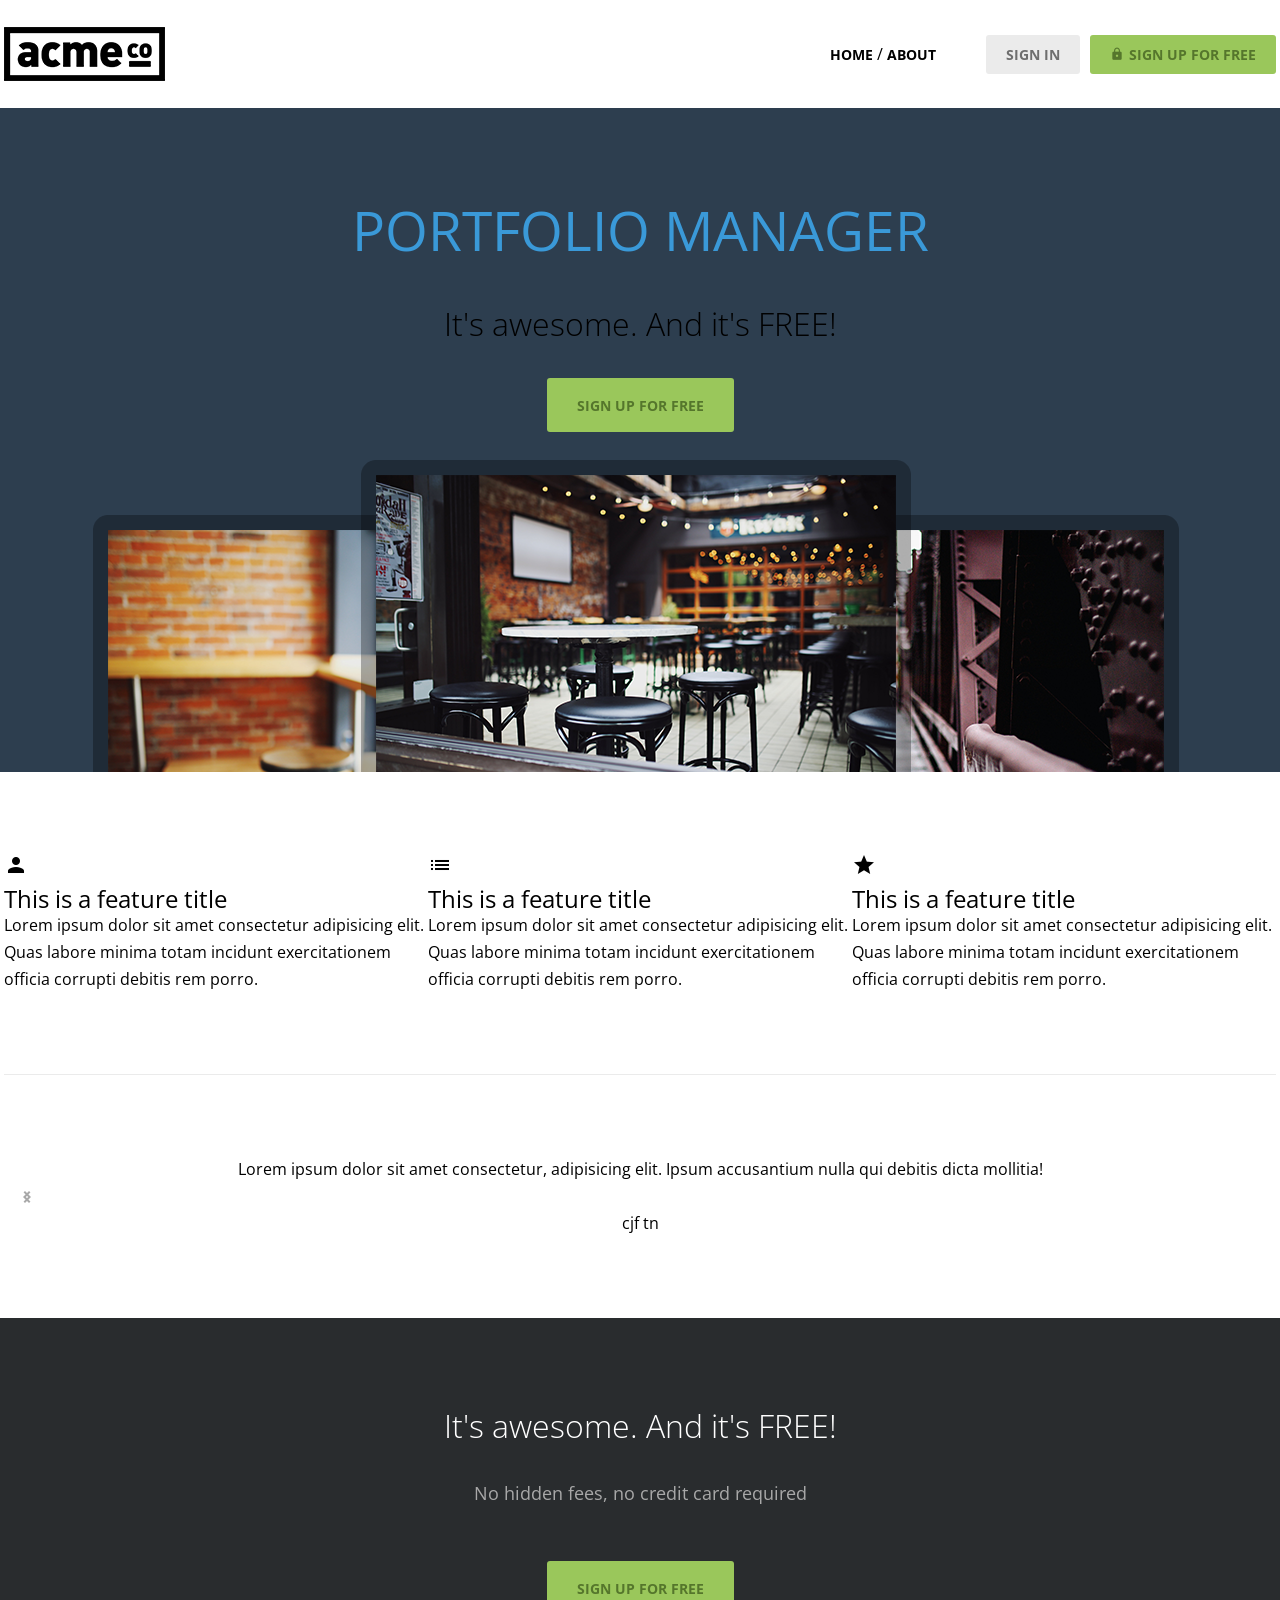
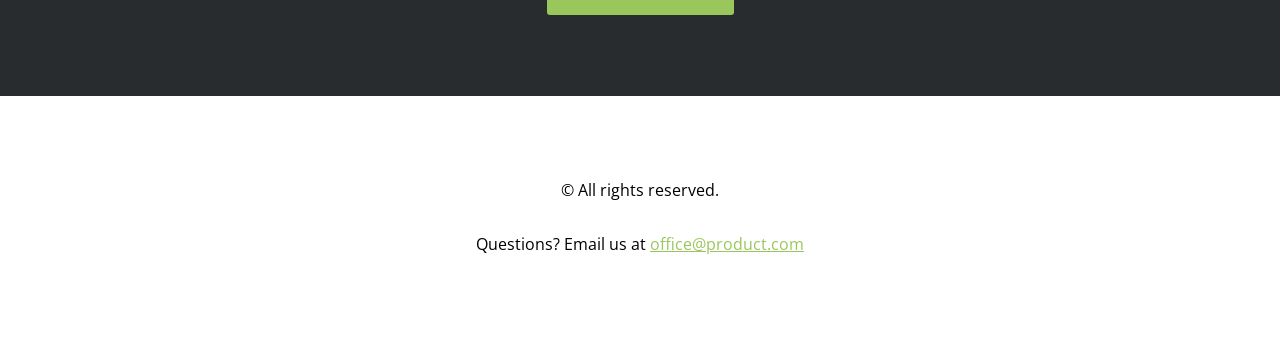
<file: index.html>
<!doctype html>
<html lang="en">
  <head>
    <meta charset="UTF-8" />
    <meta name="viewport" content="width=device-width, initial-scale=1.0" />
    <title>ACME</title>
    <link rel="stylesheet" href="css/common.css" />
    <!-- ! common 내에 연결해두었으니 여기서 따로 추가해서 적을 필요가 없다!  -->
    <link rel="preconnect" href="https://fonts.googleapis.com" />
    <link rel="preconnect" href="https://fonts.gstatic.com" crossorigin />
    <link
      href="https://fonts.googleapis.com/css2?family=Bentham&family=Libre+Baskerville:ital@1&family=Open+Sans:ital,wght@0,300..800;1,300..800&family=PT+Serif&display=swap"
      rel="stylesheet"
    />
    <link href="https://fonts.googleapis.com/icon?family=Material+Icons" rel="stylesheet" />
  </head>

  <body>
    <header>
      <div class="container d-flex justify-content-between align-items-center">
        <h1 class="logo">
          <a href="index.html">
            <img src="images/logo.png" alt="logo" />
            <span class="hidden">ACME</span>
          </a>
        </h1>
        <nav>
          <ul class="d-flex align-items-center">
            <li>
              <a href="" class="text-nav">home</a>
              /
              <a href="" class="text-nav">about</a>
            </li>
            <li>
              <a href="#" class="btn btn-secondary">Sign in</a>
            </li>
            <li>
              <a href="#" class="btn btn-primary"
                ><span class="material-icons">lock</span>sign up for free</a
              >
            </li>
          </ul>
        </nav>
      </div>
    </header>
    <main>
      <section class="hero inner-top-pd">
        <div class="container d-flex flex-column align-items-center g-1">
          <h2 class="text-heading-xl">Portfolio Manager</h2>
          <h3 class="text-body-l">It's awesome. And it's FREE!</h3>
          <a href="#" class="btn btn-primary big">sign up for free</a>
          <img src="images/Hero Image.png" alt="히어로 배너 이미지" />
        </div>
      </section>
      <section class="features container inner-pd">
        <h2 class="hidden">Features</h2>
        <ul class="d-flex justify-content-between">
          <li>
            <div class="icon">
              <span class="material-icons">person</span>
            </div>
            <h3 class="text-heading-s">This is a feature title</h3>
            <p>
              Lorem ipsum dolor sit amet consectetur adipisicing elit. Quas labore minima totam
              incidunt exercitationem officia corrupti debitis rem porro.
            </p>
          </li>
          <li>
            <div class="icon">
              <span class="material-icons">list</span>
            </div>
            <h3 class="text-heading-s">This is a feature title</h3>
            <p>
              Lorem ipsum dolor sit amet consectetur adipisicing elit. Quas labore minima totam
              incidunt exercitationem officia corrupti debitis rem porro.
            </p>
          </li>
          <li>
            <div class="icon">
              <span class="material-icons">star</span>
            </div>
            <h3 class="text-heading-s">This is a feature title</h3>
            <p>
              Lorem ipsum dolor sit amet consectetur adipisicing elit. Quas labore minima totam
              incidunt exercitationem officia corrupti debitis rem porro.
            </p>
          </li>
        </ul>
      </section>
      <hr class="container" />
      <!-- hr에도 class를 줄 수 있다! -->
      <section class="testimonial sliderwrapper container inner-pd">
        <h2 class="hidden">testimonial</h2>
        <ul class="slidecontainer">
          <li>
            <blockquote>
              <p>
                Lorem ipsum dolor sit amet consectetur, adipisicing elit. Ipsum accusantium nulla
                qui debitis dicta mollitia!
              </p>
            </blockquote>
            <small>cjf tn</small>
          </li>
          <li>
            <blockquote>
              <p>
                Lorem ipsum dolor sit amet consectetur, adipisicing elit. Ipsum accusantium nulla
                qui debitis dicta mollitia!
              </p>
            </blockquote>
            <small>dud gml</small>
          </li>
          <li>
            <blockquote>
              <p>
                Lorem ipsum dolor sit amet consectetur, adipisicing elit. Ipsum accusantium nulla
                qui debitis dicta mollitia!
              </p>
            </blockquote>
            <small>rlf ehd</small>
          </li>
        </ul>
        <button type="button" class="button prev">
          <span class="material-icons">chevron_left</span>
        </button>
        <button type="button" class="button next">
          <span class="material-icons">chevron_right</span>
        </button>
      </section>
      <section class="cta inner-pd d-flex flex-column align-items-center g-2">
        <div class="content d-flex flex-column g-1">
          <h3 class="text-body-l">It's awesome. And it's FREE!</h3>
          <p class="text-body-m-plus">No hidden fees, no credit card required</p>
        </div>
        <a href="#" class="btn btn-primary big">sign up for free</a>
      </section>
    </main>
    <footer class="inner-pd d-flex flex-column align-items-center g-1">
      <p>&copy; All rights reserved.</p>
      <p>Questions? Email us at <a href="#" class="text-link">office@product.com</a></p>
    </footer>
  </body>
</html>
</file>
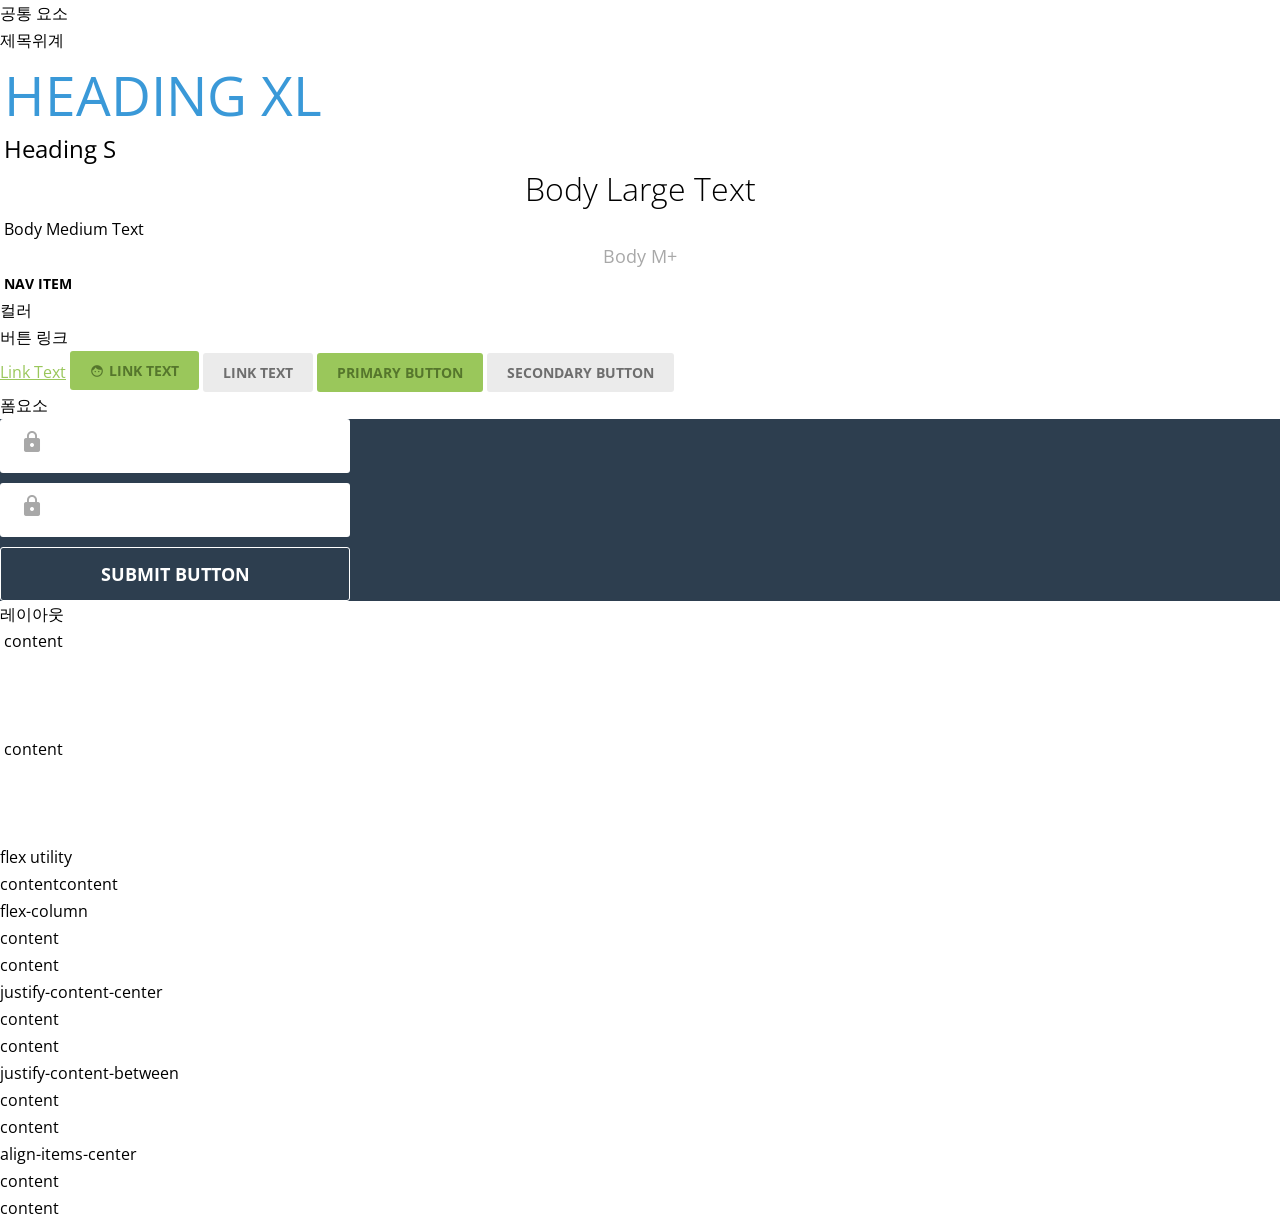
<file: common.html>
<!DOCTYPE html>
<html lang="en">
<head>
  <meta charset="UTF-8">
  <meta name="viewport" content="width=device-width, initial-scale=1.0">
  <title>ACME</title>
  <link rel="stylesheet" href="css/common.css"> <!-- ! common 내에 연결해두었으니 여기서 따로 추가해서 적을 필요가 없다!  -->
  <link rel="preconnect" href="https://fonts.googleapis.com">
<link rel="preconnect" href="https://fonts.gstatic.com" crossorigin>
<link href="https://fonts.googleapis.com/css2?family=Bentham&family=Libre+Baskerville:ital@1&family=Open+Sans:ital,wght@0,300..800;1,300..800&family=PT+Serif&display=swap" rel="stylesheet">

<link href="https://fonts.googleapis.com/icon?family=Material+Icons"
      rel="stylesheet">
</head>
<body>
  <h1>공통 요소</h1>
  <h2>제목위계</h2>

  <!-- Typography System -->

<div class="container">
  <!-- Heading -->
  <h1 class="text-heading-xl">Heading XL</h1>
  <h2 class="text-heading-s">Heading S</h2>

  <!-- Body -->
  <p class="text-body-l">Body Large Text</p>
  <p class="text-body-m">Body Medium Text</p>
  <p class="text-body-m-plus">Body M+</p>

  <!-- Navigation -->
  <nav>
    <ul>
      <li><a href="#" class="text-nav">Nav Item</a></li>
    </ul>
  </nav>
</div>

  <h2>컬러</h2>
  <h2>버튼 링크</h2>

<!-- Link -->
<a href="#" class="text-link">Link Text</a>
<a href="#" class="btn btn-primary"><span class="material-icons">face</span>Link Text</a>
<a href="#" class="btn btn-secondary">Link Text</a>


<!-- Button -->
<button class="btn btn-primary">Primary Button</button>
<button class="btn btn-secondary">Secondary Button</button>


  <h2>폼요소</h2>
 <div class="hero">
    <form action="">
      <div class="field">
        <label for="useremail">
          <span class="material-icons">lock</span>
        </label>
        <input type="text" id="useremail">
      </div>
      <div class="field">
        <label for="useremail">
          <span class="material-icons">lock</span>
        </label>
        <input type="text" id="useremail">
      </div>
      <button type="submit">Submit button</button>
    </form>
  </div>

  <h2>레이아웃</h2>
  <div class="container">
    content
  </div>
  <div class="container inner-pd" >
    content
  </div>
  <h3>flex utility</h3>
  <div class="d-flex">
    <div>content</div>
    <div>content</div>
  </div>
  <h3>flex-column</h3>
  <div class="flex-column">
    <div>content</div>
    <div>content</div>
  </div>
  <h3>justify-content-center</h3>
  <div class="justify-content-center">
    <div>content</div>
    <div>content</div>
  </div>
  <h3>justify-content-between</h3>
  <div class="justify-content-between">
    <div>content</div>
    <div>content</div>
  </div>
  <h3>align-items-center</h3>
  <div class="align-items-center">
    <div>content</div>
    <div>content</div>
  </div>


</body>
</html>
</file>
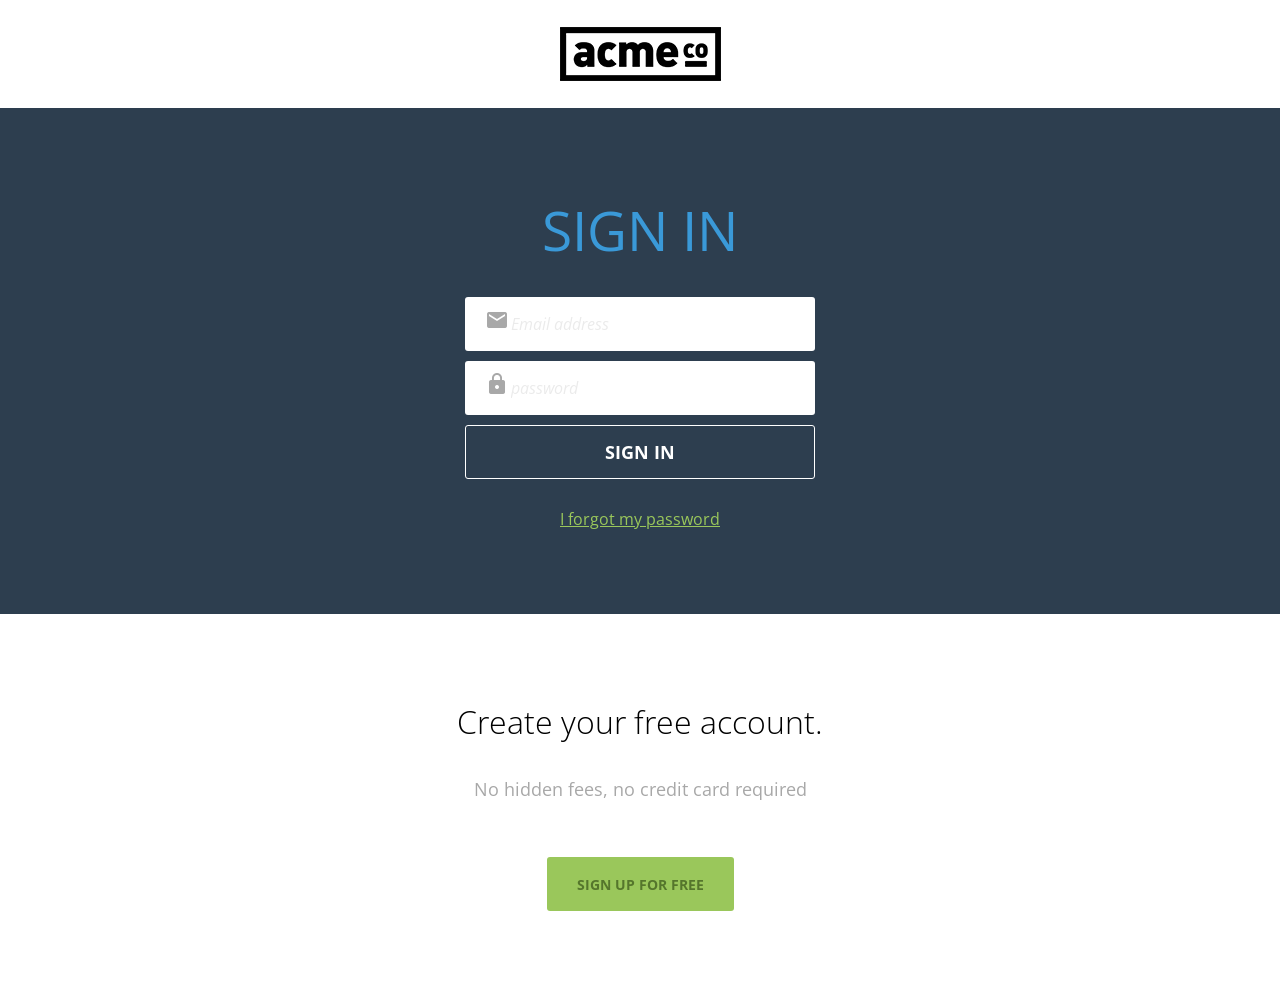
<file: signin.html>
<!doctype html>
<html lang="en">
  <head>
    <meta charset="UTF-8" />
    <meta name="viewport" content="width=device-width, initial-scale=1.0" />
    <title>Signin - ACME</title>
    <link rel="preconnect" href="https://fonts.googleapis.com" />
    <link rel="preconnect" href="https://fonts.gstatic.com" crossorigin />
    <link
      href="https://fonts.googleapis.com/css2?family=Open+Sans:ital,wght@0,300..800;1,300..800&display=swap"
      rel="stylesheet"
    />
    <link href="https://fonts.googleapis.com/icon?family=Material+Icons" rel="stylesheet" />
    <link rel="stylesheet" href="css/common.css" />
    <link rel="stylesheet" href="css/sign.css" />
  </head>

  <body>
    <header>
      <div class="container d-flex justify-content-center align-items-center">
        <h1 class="logo">
          <a href="index.html">
            <img src="images/logo.png" alt="acme logo" />
            <span class="hidden">ACME</span>
          </a>
        </h1>
      </div>
    </header>
    <main>
      <section class="hero inner-pd">
        <div class="container d-flex flex-column align-items-center g-1">
          <h2 class="text-heading-xl">Sign in</h2>
          <form action="">
            <div class="field">
              <label for="useremail">
                <span class="material-icons">email</span>
              </label>
              <input type="text" id="useremail" placeholder="Email address" />
            </div>
            <div class="field">
              <label for="userpw">
                <span class="material-icons">lock</span>
              </label>
              <input type="text" id="userpw" placeholder="password" />
            </div>
            <button type="submit">Sign in</button>
          </form>
          <a href="" class="text-link">I forgot my password</a>
        </div>
      </section>
    </main>
    <footer class="inner-pd d-flex flex-column align-items-center g-2">
      <div class="content d-flex flex-column g-1">
        <h3 class="text-body-l">Create your free account.</h3>
        <p class="text-body-m-plus">No hidden fees, no credit card required</p>
      </div>
      <a href="#" class="btn btn-primary big">sign up for free</a>
    </footer>
  </body>
</html>
</file>
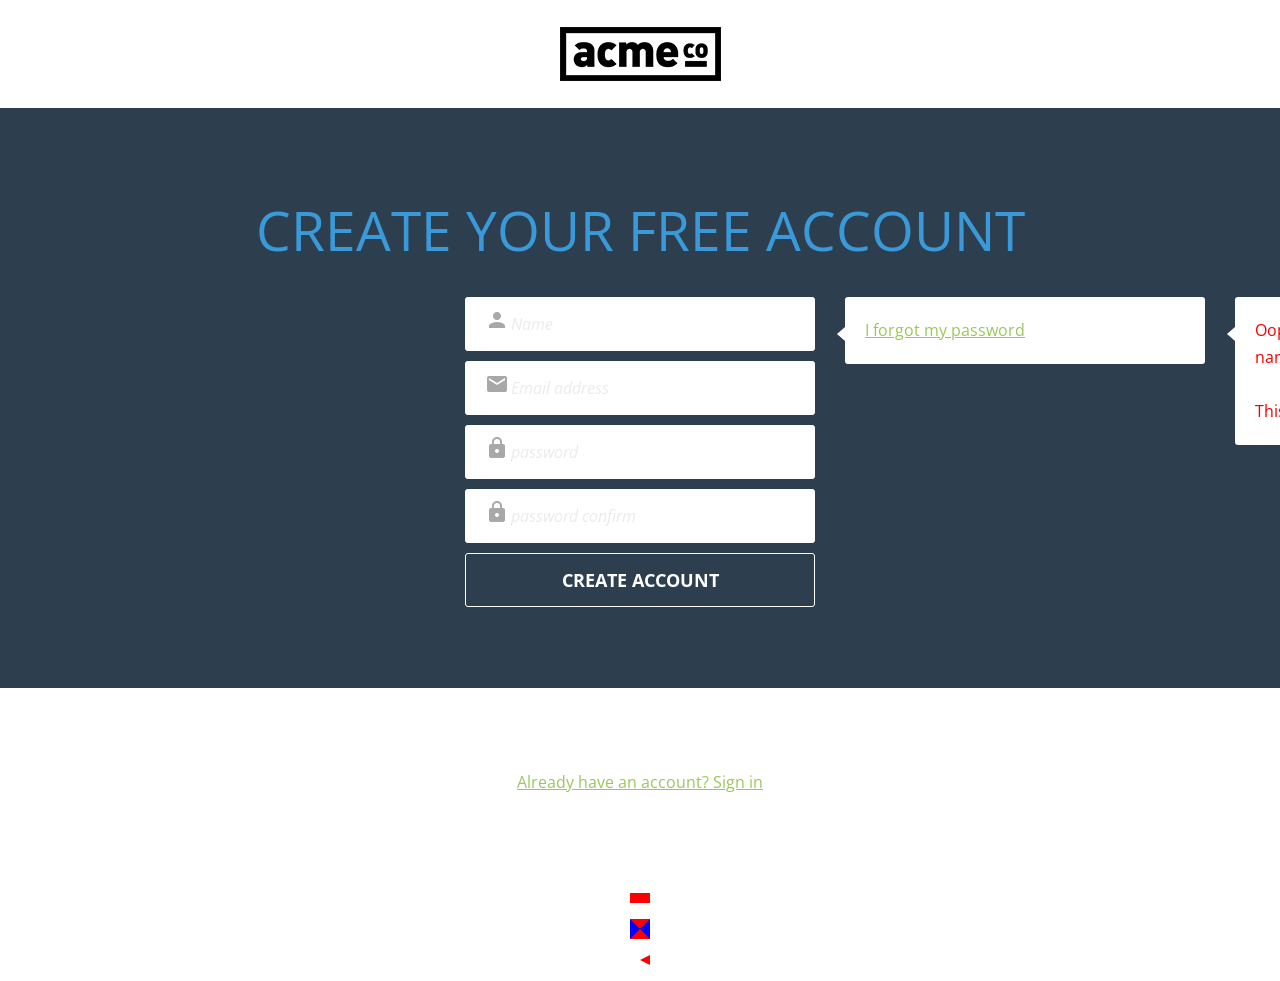
<file: signup.html>
<!doctype html>
<html lang="en">
  <head>
    <meta charset="UTF-8" />
    <meta name="viewport" content="width=device-width, initial-scale=1.0" />
    <title>Signin - ACME</title>
    <link rel="preconnect" href="https://fonts.googleapis.com" />
    <link rel="preconnect" href="https://fonts.gstatic.com" crossorigin />
    <link
      href="https://fonts.googleapis.com/css2?family=Open+Sans:ital,wght@0,300..800;1,300..800&display=swap"
      rel="stylesheet"
    />
    <link href="https://fonts.googleapis.com/icon?family=Material+Icons" rel="stylesheet" />
    <link rel="stylesheet" href="css/common.css" />
    <link rel="stylesheet" href="css/sign.css" />
  </head>

  <body>
    <header>
      <div class="container d-flex justify-content-center align-items-center">
        <h1 class="logo">
          <a href="index.html">
            <img src="images/logo.png" alt="acme logo" />
            <span class="hidden">ACME</span>
          </a>
        </h1>
      </div>
    </header>
    <main>
       <section class="hero inner-pd">
        <div class="container d-flex flex-column align-items-center g-1">
          <h2 class="text-heading-xl">create your free account</h2>
          <form action="">
            <div class="field">
              <label for="useremail">
                <span class="material-icons">person</span>
              </label>
              <input type="text" id="useremail" placeholder="Name" />
            </div>
            <div class="field">
              <label for="useremail">
                <span class="material-icons">email</span>
              </label>
              <input type="text" id="useremail" placeholder="Email address" />
            </div>
            <div class="field">
              <label for="userpw">
                <span class="material-icons">lock</span>
              </label>
              <input type="text" id="userpw" placeholder="password" />
            </div>
            <div class="field">
              <label for="userpwcf">
                <span class="material-icons">lock</span>
              </label>
              <input type="text" id="userpwcf" placeholder="password confirm" />
            </div>
            <button type="submit">create Account</button>
            <div class="feedback">
            <div class="feedback">
              <p>Oops, it seems you haven't entered your name yet.</p>
              <p>This is required.</p>
            </div>
          </form>
          <a href="" class="text-link">I forgot my password</a>
        </div>
      </section>
    </main>
    <footer class="inner-pd text-center">
      <a href="#" class="text-link">Already have an account? Sign in</a>
    </footer>

    <div class="box box1"></div>
    <div class="box box2"></div>
    <div class="box box3"></div>
  </body>
</html>
</file>
<file: css/sign.css>
.hero form {
  position: relative;
}
.feedback {
  width: 320px;
  padding: 20px;
  color: #f30000;
  border-radius: 3px;
  background: var(--white);
  position: absolute;
  left: calc(100% + 30px);
  top: 0;
  display: flex;
  flex-direction: column;
  gap: var(--base-unit);
}
.box {
  width: 0px;
  height: 0px;
  border-width: 5px 10px;
  border-style: solid;
  margin: 1rem auto;
}
.box1 {
  /* border: 10px solid red; */
  border-color: red;
}
.box2 {
  border-width: 10px;
  border-color: red blue;
}
.box3 {
  border-color: transparent red transparent transparent;
}
.feedback::after {
  content: "";
  position: absolute;
  width: 0;
  height: 0;
  border-width: 7px 8px;
  border-color: transparent #fff transparent transparent;
  border-style: solid;
  right: 100%;
  top: 30px;
}
</file>
<file: css/common.css>
@import url(normalize.css);
@import url(reset.css); /* 불러온 거 */
@import url(flex-utility.css);

:root {
  /* Layout */
  --base-unit: 27px;
  --base-font: 16px;

  /* Color styles */
  --black: rgba(44, 44, 44, 1);
  --light--gray: rgba(168, 168, 168, 1);
  --medium--gray: rgba(110, 110, 110, 1);
  --super--light--gray: rgba(235, 235, 235, 1);
  --primary: rgba(154, 199, 91, 1);
  --secondary: rgba(85, 118, 44, 1);
  --white: rgba(255, 255, 255, 1);
  --hero: rgba(45, 62, 79, 1);
  --hero--title: rgba(58, 153, 216, 1);
  --medium-blue: rgba(67, 156, 207, 1);
  --light-blue: rgba(72, 157, 205, 1);
  --c-t-a: rgba(41, 44, 46, 1);

  /* Text-size styles */
  /*   --heading--x-l: 55px;
  --body--l: 32px;
  --heading--s: 24px;
  --body--m: 16px;
  --nav--item: 14px;
  --body--m-plus: 18px;
  --link: 16px;
  --button---secondary: 14px;
  --button---primary: 14px; */
  --heading--x-l: calc(var(--base-font) * 3.4375);
  --body--l: calc(var(--base-font) * 2);
  --heading--s: calc(var(--base-font) * 1.5);
  --body--m: var(--base-font);
  --nav--item: calc(var(--base-font) * 0.875);
  --body--m-plus: calc(var(--base-font) * 1.125);
  --link: var(--base-font);
  --button---secondary: calc(var(--base-font) * 0.875);
  --button---primary: calc(var(--base-font) * 0.875);
}

body {
  /*   font-family: "Open Sans", sans-serif;
  font-size: var(--base-font);
  line-height: var(--base-unit); */
  font:
    var(--base-font)/var(--base-unit) "Open Sans",
    sans-serif;
}

/* 폰트 위계 */
.text-heading-xl {
  font-size: 55px;
  line-height: calc(var(--base-unit) * 3);
  color: var(--hero--title);
  text-transform: uppercase;
  letter-spacing: 2%;
}
.text-heading-s {
  font-size: 24px;
  line-height: var(--base-unit);
}
.text-body-l {
  font-size: var(--body--l);
  line-height: calc(var(--base-unit) * 2);
  font-weight: 300; /* ! light: 300 */
  text-align: center;
}

.text-body-m {
  font-size: var(--body--m);
  line-height: var(--base-unit);
}

.text-body-m-plus {
  font-size: var(--body--m-plus);
  line-height: var(--base-unit);
  text-align: center;
  color: var(--light--gray);
}
.text-nav {
  font-size: var(--nav--item);
  font-weight: bold;
  text-transform: uppercase;
}

/* 링크 버튼 */
.btn {
  height: 39px;
  background: var(--super--light--gray);
  border-radius: 3px;
  padding: 0 20px;
  display: inline-flex;
  color: var(--medium--gray);
  align-items: center;
  font-size: calc(var(--base-font) * 0.875);
  font-weight: bold;
  gap: 5px;
  text-transform: uppercase;
}
.btn .material-icons {
  font-size: 14px;
}
.btn-primary {
  background: var(--primary);
  color: var(--secondary);
}
.btn.big {
  height: calc(var(--base-unit) * 2);
  padding: 0 30px;
}

/* 폼요소 */

.hero {
  background: var(--hero);
}
form {
  width: 350px;
  display: flex;
  flex-direction: column;
  gap: 10px;
}
form .field {
  height: calc(var(--base-unit) * 2);
  background: var(--white);
  border-radius: 3px;
  padding: 0 20px;
  display: flex;
  align-items: center;
  color: var(--light--gray);
}
form .field input {
  font-style: italic;
  color: var(--black);
  width: 100%;
  outline: none;
}
form .field:focus-within {
  box-shadow: inset 0 0 5px rgba(72, 0, 255, 0.7);
}
form .field input::placeholder {
  /* 콜론이 꼭 두개! */
  color: var(--super--light--gray);
}
form button {
  height: calc(var(--base-unit) * 2);
  border-radius: 3px;
  display: flex;
  align-items: center;
  justify-content: center;
  box-sizing: border-box;
  color: var(--white);
  font-size: calc(var(--base-font) * 1.125);
  text-transform: uppercase;
  font-weight: bold;
  border: 1px solid var(--white);
}

/* 레이아웃 */
.container {
  width: 1272px;
  margin: 0 auto;
}
.inner-pd {
  padding: calc(var(--base-unit) * 3) 0;
}
.inner-top-pd {
  padding-top: calc(var(--base-unit) * 3);
}
.hidden {
  position: absolute;
  clip-path: inset(50%);
  width: 1px;
  height: 1px;
  overflow: hidden;
}
hr {
  border: none;
  /* border-top:1px solid var(--super--light--gray); */
  height: 1px;
  background: var(--super--light--gray);
}
.text-link {
  text-decoration: underline;
  color: var(--primary);
}
section .header {
  margin-bottom: calc(var(--base-unit) * 2);
}

/* 헤더 */
body > header {
  background: var(--white);
  padding: var(--base-unit) 0;
  box-shadow: 0 4px 5px rgba(0, 0, 0, 0.1);
}

header nav ul {
  gap: 10px;
}

header nav ul li:first-child {
  margin-right: 40px;
}

/* 슬라이드 */

.sliderwrapper {
  position: relative;
  overflow: hidden;
}
.slidecontainer {
  width: 300%; /* js 부모 너비파악, 슬라이드 개수 파악, 너비 계산 지정할 예정 */
  display: flex;
  transition: 0.3s ease-out;
}
.slidecontainer li {
  display: flex;
  width: 100%;
  flex-direction: column;
  align-items: center;
  gap: var(--base-unit);
}
.slidecontainer li > p {
  width: 700px;
  text-align: center;
}
.sliderwrapper button {
  width: 45px;
  height: 45px;
  display: flex;
  justify-content: center;
  align-items: center;
  color: var(--light--gray);
  cursor: pointer;
  position: absolute;
  top: 50%;
  transform: translateY(-50%);
}
.slidewrapper button.prev {
  left: 0;
}
.slidewrapper button.next {
  right: 0;
}

/* CTA */
.cta {
  background: var(--c-t-a);
}
.cta h3 {
  color: var(--white);
}
</file>
